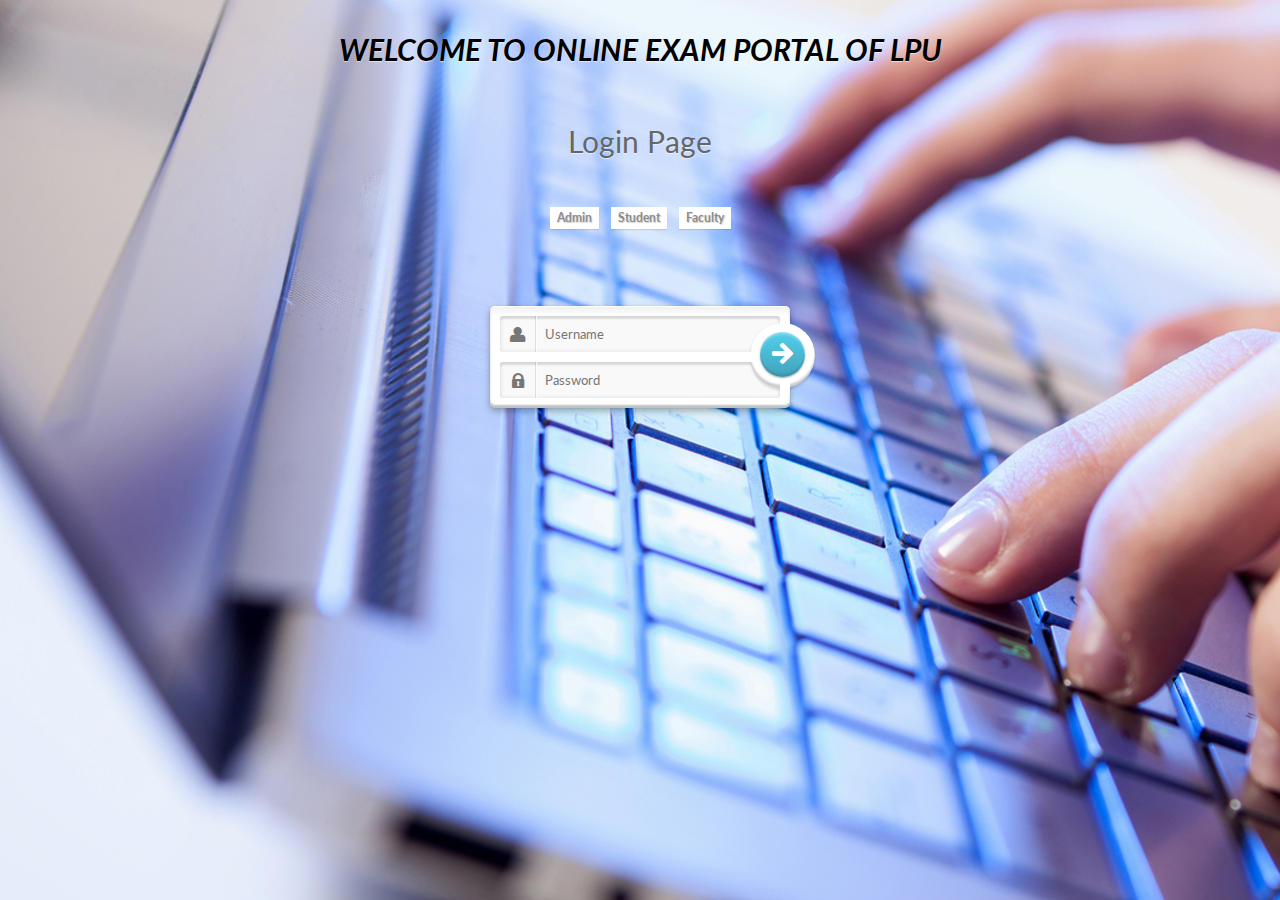
<file: index.html>
<!DOCTYPE html>
<html lang="en">

<head>

	<link rel="stylesheet" type="text/css" href="css/style.css" />


</head>

<body>
	<div class="container">


		<header>

			<h1 id="i78">WELCOME TO ONLINE EXAM PORTAL OF LPU</h1><br><br><br>
			<h1 id="i1"><strong>Login Page</strong> </h1><br><br>

			<nav class="codrops-demos">
				<a class="current-demo" id="c1" onclick="function1()">Admin</a>
				<a class="current-demo" id="c2" onclick="function2()">Student</a>
				<a class="current-demo" id="c3" onclick="function3()">Faculty</a>

			</nav>



		</header>

		<section class="main">
			<form class="form-1">
				<p class="field">
					<input type="text" id="username" name="username" placeholder="Username">
					<i class="icon-user icon-large"></i>
				</p>
				<p class="field">
					<input type="password" id="password" name="password" placeholder="Password">
					<i class="icon-lock icon-large"></i>
				</p>
				<p class="submit">
					<button type="submit" name="submit" onclick="validate()"><i
							class="icon-arrow-right icon-large"></i></button>
				</p>
			</form>
		</section>
	</div>
	<script src="js/modernizr.custom.63321.js"></script>
</body>

</html>
</file>
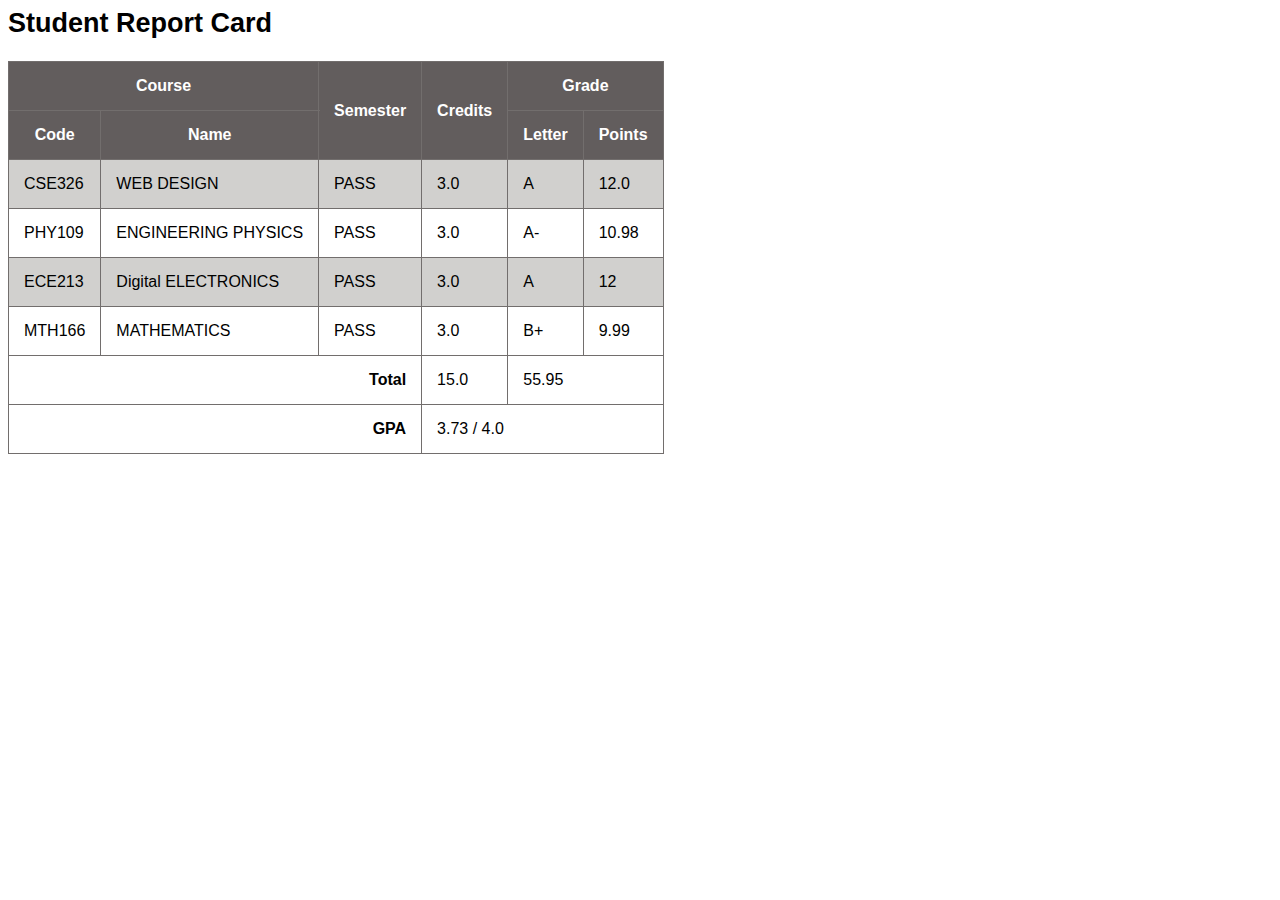
<file: result.html>
<head>
    <title> Student Report Card </title>
    <h2> Student Report Card </h2>
  </head>
  <link rel="stylesheet" href="css/result.css">
  <body>
    <table>
      <thead>
        <tr>
          <td colspan="3">Course </td>
          <td rowspan="2"> Semester </td>
          <td rowspan="2"> Credits </td>
          <td colspan="2"> Grade </td>
        </tr>
        <tr>
          <td>Code </td>
          <td colspan="2"> Name </td>
          <td> Letter </td>
          <td> Points </td>
        </tr>
      </thead>
      <tbody>
        <tr>
          <td>CSE326</td>
          <td colspan="2">WEB DESIGN</td>
          <td>PASS</td>
          <td> 3.0 </td>
          <td> A </td>
          <td> 12.0 </td>
        </tr>
        <tr>
          <td>PHY109 </td>
          <td colspan="2">ENGINEERING PHYSICS</td>
          <td>PASS</td>
          <td> 3.0 </td>
          <td> A- </td>
          <td> 10.98 </td>
        </tr>
        <tr>
          <td>ECE213</td>
          <td colspan="2">Digital ELECTRONICS</td>
          <td>PASS</td>
          <td> 3.0 </td>
          <td> A </td>
          <td> 12 </td>
        </tr>
        <tr>
          <td>MTH166</td>
          <td colspan="2">MATHEMATICS</td>
          <td>PASS</td>
          <td> 3.0 </td>
          <td> B+ </td>
          <td> 9.99</td>
        </tr>
      </tbody>
      <tfoot>
        <tr>
          <td colspan="4" class="footer">Total</td>
          <td> 15.0 </td>
          <td colspan="2">55.95 </td>
        </tr>
        <tr>
          <td colspan="4" class="footer">GPA</td>
          <td colspan="3">3.73 / 4.0 </td>
        </tr>
    </table>
  </body>
</file>
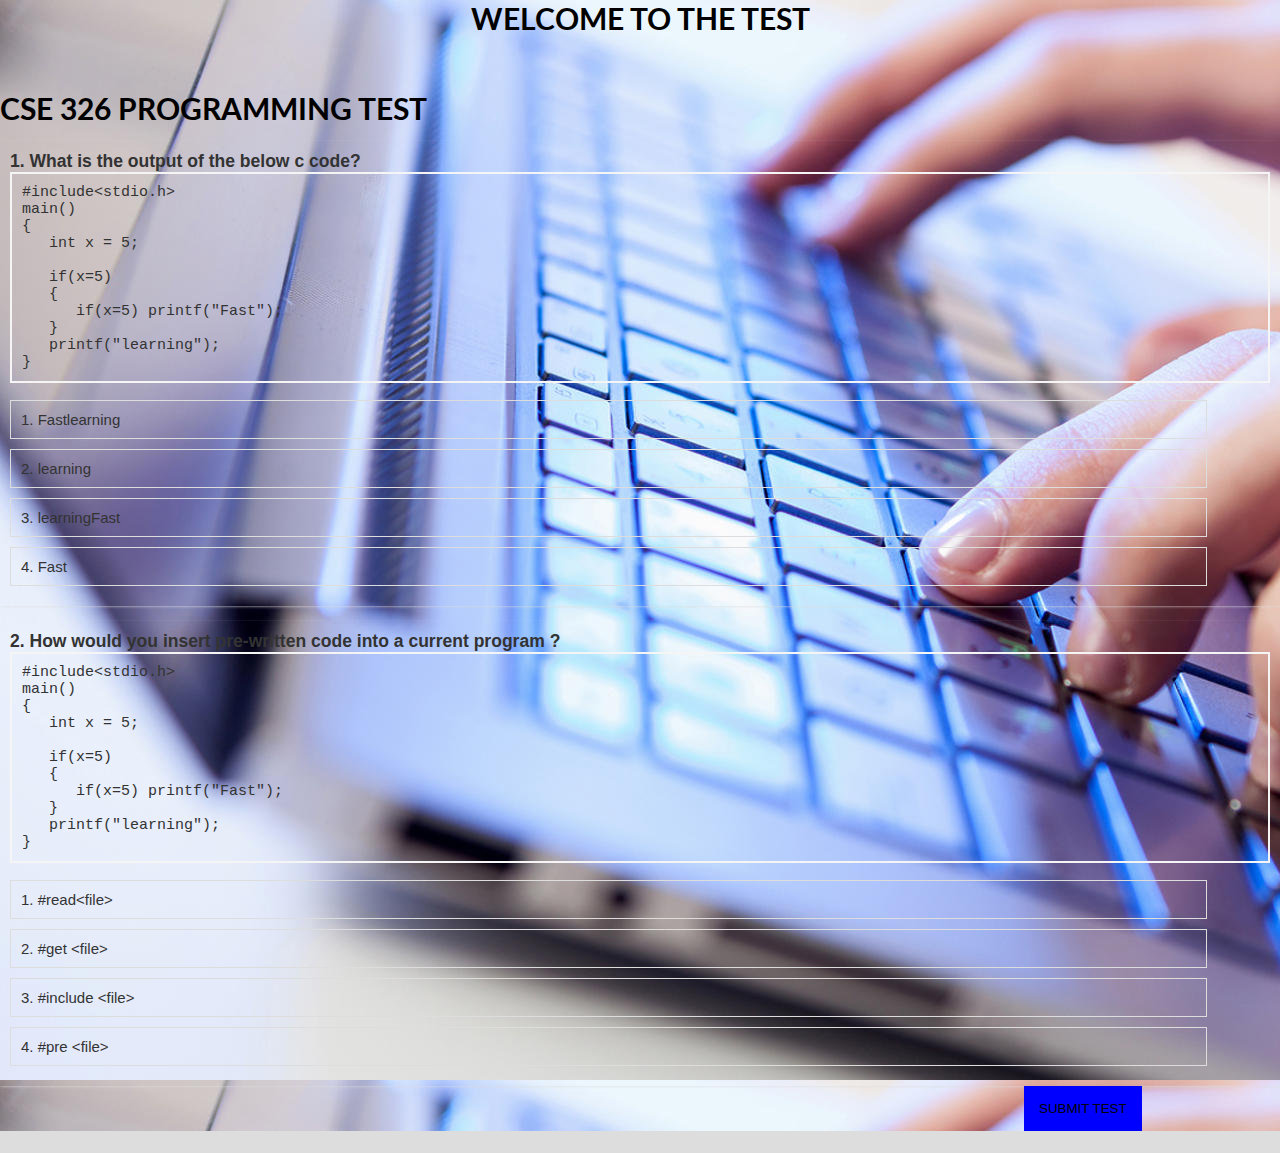
<file: test.html>
<!DOCTYPE html>
<html>
   <head>
      <title>C Programming Language Output this code Quizzes 1</title>
    
                <link rel="stylesheet" type="text/css" href="./css/style.css" />

    
   </head>
  
   <body >
      <h1 style="text-align: center;">WELCOME TO THE TEST</h1>
      <br><br><br>
      <h1>CSE 326 PROGRAMMING TEST</h1>

<div class="scp-quizzes-main">
<div class="scp-quizzes-data">
  <h3>1. What is the output of the below c code?</h3>
    <pre>#include&lt;stdio.h>	
main() 
{
   int x = 5;
   
   if(x=5)
   {	
      if(x=5) printf("Fast");
   } 
   printf("learning");
}</pre>
<br/>
    <input type="radio" id="Fastlearning" name="question1">
       <label for="Fastlearning">1. Fastlearning</label><br/>
    <input type="radio"  name="question1" >
       <label id="q1">2. learning</label><br/>
    <input type="radio" name="question1">
       <label id="q2">3. learningFast</label> <br/>
    <input type="radio" name="question1">
     <label id="q3">4. Fast</label> 
 </div>
 <div class="scp-quizzes-data">
  <h3>2. How would you insert pre-written code into a current program ?</h3>
    <pre>#include&lt;stdio.h>	
main() 
{
   int x = 5;
   
   if(x=5)
   {	
      if(x=5) printf("Fast");
   } 
   printf("learning");
}</pre>
<br/>
    <input type="radio" name="question2" >
       <label id="q11">1. #read&lt;file></label><br/>
    <input type="radio"  name="question2" >
       <label id="q22">2. #get &lt;file></label><br/>
    <input type="radio" name="question2" id="inculdefile">
       <label for="inculdefile">3. #include &lt;file></label> <br/>
    <input type="radio" name="question2" >
     <label id="q33">4. #pre &lt;file></label> 
 </div>
</div>
<button type="submit" style="font-weight: 50px;; margin-left: 80%; background-color: blue; border: brown; padding: 15px;" onclick="func()">SUBMIT TEST</button>
<script>
    document.getElementById("q1").addEventListener("click",function(){
        document.getElementById("q1").style.backgroundColor="red";  
      alert('WRONG ANSWER TRY AGAIN');
      });
        document.getElementById("q2").addEventListener("click",function(){
        document.getElementById("q2").style.backgroundColor="red";   
        alert('WRONG ANSWER TRY AGAIN');
      });
        document.getElementById("q3").addEventListener("click",function(){
        document.getElementById("q3").style.backgroundColor="red";  
        alert('WRONG ANSWER TRY AGAIN');
       });
        document.getElementById("q11").addEventListener("click",function(){
        document.getElementById("q11").style.backgroundColor="red";
        alert('WRONG ANSWER TRY AGAIN');
         });
        document.getElementById("q22").addEventListener("click",function(){
        document.getElementById("q22").style.backgroundColor="red"; 
        alert('WRONG ANSWER TRY AGAIN');
        });
        document.getElementById("q33").addEventListener("click",function(){
        document.getElementById("q33").style.backgroundColor="red"; 
        alert('WRONG ANSWER TRY AGAIN');
        });
        function func()
        {
           alert("Test submitted");
           window.location="student.html";
           alert("Test");
        }
        
</script>
</body></html>
</file>
<file: css/result.css>
html {
    font-family:arial;
    font-size: 18px;
  }
  
  td {
    border: 1px solid #726E6D;
    padding: 15px;
  }
  
  thead{
    font-weight:bold;
    text-align:center;
    background: #625D5D;
    color:white;
  }
  
  table {
    border-collapse: collapse;
  }
  
  .footer {
    text-align:right;
    font-weight:bold;
  }
  
  tbody >tr:nth-child(odd) {
    background: #D1D0CE;
  }
</file>
<file: css/style.css>
@import url('demo.css');
@import url('font-awesome.css');

/* GLOBALS */

*,
*:after,
*:before {
    -webkit-box-sizing: border-box;
    -moz-box-sizing: border-box;
    -ms-box-sizing: border-box;
    -o-box-sizing: border-box;
    box-sizing: border-box;
    padding: 0;
    margin: 0;
}

.clearfix:after {
    content: "";
    display: table;
    clear: both;
}

.form-1 {
    /* Size & position */
    width: 300px;
    margin: 60px auto 30px;
    padding: 10px;
    position: relative; /* For the submit button positioning */

    /* Styles */
    box-shadow: 
        0 0 1px rgba(0, 0, 0, 0.3), 
        0 3px 7px rgba(0, 0, 0, 0.3), 
        inset 0 1px rgba(255,255,255,1),
        inset 0 -3px 2px rgba(0,0,0,0.25);
    border-radius: 5px;
    background: rgb(243, 235, 235); /* Fallback */
    background: -moz-linear-gradient(#eeefef, #ffffff 10%);
    background: -ms-linear-gradient(#eeefef, #ffffff 10%);
    background: -o-linear-gradient(#eeefef, #ffffff 10%);
    background: -webkit-gradient(linear, 0 0, 0 100%, from(#eeefef), color-stop(0.1, #ffffff));
    background: -webkit-linear-gradient(#eeefef, #ffffff 10%);
    background: linear-gradient(#eeefef, #ffffff 10%);
}

.form-1 .field {
    position: relative; /* For the icon positioning */
}

.form-1 .field i {
    /* Size and position */
    left: 0px;
    top: 0px;
    position: absolute;
    height: 36px;
    width: 36px;

    /* Line */
    border-right: 1px solid rgba(0, 0, 0, 0.1);
    box-shadow: 1px 0 0 rgba(255, 255, 255, 0.7);

    /* Styles */
    color: #777777;
    text-align: center;
    line-height: 42px;
    -webkit-transition: all 0.3s ease-out;
    -moz-transition: all 0.3s ease-out;
    -ms-transition: all 0.3s ease-out;
    -o-transition: all 0.3s ease-out;
    transition: all 0.3s ease-out;
    pointer-events: none;
}

.form-1 input[type=text],
.form-1 input[type=password] {
    font-family: 'Lato', Calibri, Arial, sans-serif;
    font-size: 13px;
    font-weight: 400;
    text-shadow: 0 1px 0 rgba(255,255,255,0.8);
    /* Size and position */
    width: 100%;
    padding: 10px 18px 10px 45px;

    /* Styles */
    border: none; /* Remove the default border */
    box-shadow: 
        inset 0 0 5px rgba(0,0,0,0.1),
        inset 0 3px 2px rgba(0,0,0,0.1);
    border-radius: 3px;
    background: #f9f9f9;
    color: #777;
    -webkit-transition: color 0.3s ease-out;
    -moz-transition: color 0.3s ease-out;
    -ms-transition: color 0.3s ease-out;
    -o-transition: color 0.3s ease-out;
    transition: color 0.3s ease-out;
}

.form-1 input[type=text] {
    margin-bottom: 10px;
}

.form-1 input[type=text]:hover ~ i,
.form-1 input[type=password]:hover ~ i {
    color: #52cfeb;
}

.form-1 input[type=text]:focus ~ i,
.form-1 input[type=password]:focus ~ i {
    color: #42A2BC;
}

.form-1 input[type=text]:focus,
.form-1 input[type=password]:focus,
.form-1 button[type=submit]:focus {
    outline: none;
}

.form-1 .submit {
    /* Size and position */
    width: 65px;
    height: 65px;
    position: absolute;
    top: 17px;
    right: -25px;
    padding: 10px;
    z-index: 2;

    /* Styles */
    background: #ffffff;
    border-radius: 50%;
    box-shadow: 
        0 0 2px rgba(0,0,0,0.1),
        0 3px 2px rgba(0,0,0,0.1),
        inset 0 -3px 2px rgba(0,0,0,0.2);
}

.form-1 .submit:after {
    /* Size and position */
    content: "";
    width: 10px;
    height: 10px;
    position: absolute;
    top: -2px;
    left: 30px;

    /* Styles */
    background: #ffffff;
    
    /* Other masks trick */
    box-shadow: 0 62px white, -32px 31px white;
}

.form-1 button {
    /* Size and position */
    width: 100%;
    height: 100%;
    margin-top: -1px;

    /* Icon styles */
    font-size: 1.4em;
    line-height: 1.75;
    color: white;

    /* Styles */
    border: none; /* Remove the default border */
    border-radius: inherit;
    background: #52cfeb; /* Fallback */
    background: -moz-linear-gradient(#52cfeb, #42A2BC);
    background: -ms-linear-gradient(#52cfeb, #42A2BC);
    background: -o-linear-gradient(#52cfeb, #42A2BC);
    background: -webkit-gradient(linear, 0 0, 0 100%, from(#52cfeb), to(#42A2BC));
    background: -webkit-linear-gradient(#52cfeb, #42A2BC);
    background: linear-gradient(#52cfeb, #42A2BC);
    box-shadow: 
        inset 0 1px 0 rgba(255,255,255,0.3),
        0 1px 2px rgba(0,0,0,0.35),
        inset 0 3px 2px rgba(255,255,255,0.2),
        inset 0 -3px 2px rgba(0,0,0,0.1);

    cursor: pointer;
}

.form-1 button:hover,
.form-1 button[type=submit]:focus {
    background: #52cfeb;
    -webkit-transition: all 0.3s ease-out;
    -moz-transition: all 0.3s ease-out;
    -ms-transition: all 0.3s ease-out;
    -o-transition: all 0.3s ease-out;
    transition: all 0.3s ease-out;
}

.form-1 button:active {
    background: #42A2BC;
    box-shadow: 
        inset 0 0 5px rgba(0,0,0,0.3),
        inset 0 3px 4px rgba(0,0,0,0.3);
}


/* Demo 2 */

.form-2 {
    /* Size and position */
    width: 340px;
    margin: 60px auto 30px;
    padding: 15px;
    position: relative;

    /* Styles */
    background: #fffaf6;
    border-radius: 4px;
    color: #7e7975;
    box-shadow:
        0 2px 2px rgba(0,0,0,0.2),        
        0 1px 5px rgba(0,0,0,0.2),        
        0 0 0 12px rgba(255,255,255,0.4); 
}

.form-2 h1 {
    font-size: 15px;
    font-weight: bold;
    color: #bdb5aa;
    padding-bottom: 8px;
    border-bottom: 1px solid #EBE6E2;
    text-shadow: 0 2px 0 rgba(255,255,255,0.8);
    box-shadow: 0 1px 0 rgba(255,255,255,0.8);
}

.form-2 h1 .log-in,
.form-2 h1 .sign-up {
    display: inline-block;
    text-transform: uppercase;
}

.form-2 h1 .log-in {
    color: #6c6763;
    padding-right: 2px;
}

.form-2 h1 .sign-up {
    color: #ffb347;
    padding-left: 2px;
}

.form-2 .float {
    width: 50%;
    float: left;
    padding-top: 15px;
    border-top: 1px solid rgba(255,255,255,1);
}

.form-2 .float:first-of-type {
    padding-right: 5px;
}

.form-2 .float:last-of-type {
    padding-left: 5px;
}

.form-2 label {
    display: block;
    padding: 0 0 5px 2px;
    cursor: pointer;
    text-transform: uppercase;
    font-weight: 400;
    text-shadow: 0 1px 0 rgba(255,255,255,0.8);
    font-size: 11px;
}

.form-2 label i {
    margin-right: 5px; /* Gap between icon and text */
    display: inline-block;
    width: 10px;
}

.form-2 input[type=text],
.form-2 input[type=password] {
    font-family: 'Lato', Calibri, Arial, sans-serif;
    font-size: 13px;
    font-weight: 400;
    display: block;
    width: 100%;
    padding: 5px;
    margin-bottom: 5px;
    border: 3px solid #ebe6e2;
    border-radius: 5px;
    -webkit-transition: all 0.3s ease-out;
    -moz-transition: all 0.3s ease-out;
    -ms-transition: all 0.3s ease-out;
    -o-transition: all 0.3s ease-out;
    transition: all 0.3s ease-out;
}

.form-2 input[type=text]:hover,
.form-2 input[type=password]:hover {
    border-color: #CCC;
}

.form-2 label:hover ~ input {
    border-color: #CCC;
}

.form-2 input[type=text]:focus,
.form-2 input[type=password]:focus {
    border-color: #BBB;
    outline: none; /* Remove Chrome's outline */
}

.form-2 input[type=submit],
.form-2 .log-twitter {
    /* Size and position */
    width: 49%;
    height: 38px;
    float: left;
    position: relative;

    /* Styles */
    box-shadow: inset 0 1px rgba(255,255,255,0.3);
    border-radius: 3px;
    cursor: pointer;

    /* Font styles */
    font-family: 'Lato', Calibri, Arial, sans-serif;
    font-size: 14px;
    line-height: 38px; /* Same as height */
    text-align: center;
    font-weight: bold;
}

.form-2 input[type=submit] {
    margin-left: 1%;
    background: #fbd568; /* Fallback */
    background: -moz-linear-gradient(#fbd568, #ffb347);
    background: -ms-linear-gradient(#fbd568, #ffb347);
    background: -o-linear-gradient(#fbd568, #ffb347);
    background: -webkit-gradient(linear, 0 0, 0 100%, from(#fbd568), to(#ffb347));
    background: -webkit-linear-gradient(#fbd568, #ffb347);
    background: linear-gradient(#fbd568, #ffb347);
    border: 1px solid #f4ab4c;
    color: #996319;
    text-shadow: 0 1px rgba(255,255,255,0.3);
}

.form-2 .log-twitter {
    margin-right: 1%;
    background: #34a5cf; /* Fallback */
    background: -moz-linear-gradient(#34a5cf, #2a8ac4);
    background: -ms-linear-gradient(#34a5cf, #2a8ac4);
    background: -o-linear-gradient(#34a5cf, #2a8ac4);
    background: -webkit-gradient(linear, 0 0, 0 100%, from(#34a5cf), to(#2a8ac4));
    background: -webkit-linear-gradient(#34a5cf, #2a8ac4);
    background: linear-gradient(#34a5cf, #2a8ac4);
    border: 1px solid #2b8bc7;
    color: #ffffff;
    text-shadow: 0 -1px rgba(0,0,0,0.3);
    text-decoration: none;
}

.form-2 input[type=submit]:hover,
.form-2 .log-twitter:hover {
    box-shadow: 
        inset 0 1px rgba(255,255,255,0.3), 
        inset 0 20px 40px rgba(255,255,255,0.15);
}

.form-2 input[type=submit]:active,
.form-2 .log-twitter:active{
    top: 1px;
}

/* Fallback fro broswers that don't support box shadows */
.no-boxshadow .form-2 input[type=submit]:hover {
    background: #ffb347;
}

.no-boxshadow .form-2 .log-twitter:hover {
    background: #2a8ac4;
}

.form-2 p:last-of-type {
    clear: both;    
}

.form-2 .opt {
    text-align: right;
    margin-right: 3px;
}

.form-2 label[for=showPassword] {
    display: inline-block;
    margin-bottom: 10px;
    font-size: 11px;
    font-weight: 400;
    text-transform: capitalize;
}

.form-2 input[type=checkbox] {
    vertical-align: middle;
    margin: -1px 5px 0 1px;
}

/* Demo 3 */

.form-3 {
    font-family: 'Ubuntu', 'Lato', sans-serif;
    font-weight: 400;
    /* Size and position */
    width: 300px;
    position: relative;
    margin: 60px auto 30px;
    padding: 10px;
    overflow: hidden;

    /* Styles */
    background: #111; 
    border-radius: 0.4em;
    border: 1px solid #191919;
    box-shadow: 
        inset 0 0 2px 1px rgba(255,255,255,0.08), 
        0 16px 10px -8px rgba(0, 0, 0, 0.6);
}

.form-3 label {
    /* Size and position */
    width: 50%;
    float: left;
    padding-top: 9px;

    /* Styles */
    color: #ddd;
    font-size: 12px;
    text-transform: uppercase;
    letter-spacing: 1px;
    text-shadow: 0 1px 0 #000;
    text-indent: 10px;
    font-weight: 700;
    cursor: pointer;
}

.form-3 input[type=text],
.form-3 input[type=password] {
    /* Size and position */
    width: 50%;
    float: left;
    padding: 8px 5px;
    margin-bottom: 10px;
    font-size: 12px;

    /* Styles */
    background: #1f2124; /* Fallback */
    background: -moz-linear-gradient(#1f2124, #27292c);
    background: -ms-linear-gradient(#1f2124, #27292c);
    background: -o-linear-gradient(#1f2124, #27292c);
    background: -webkit-gradient(linear, 0 0, 0 100%, from(#1f2124), to(#27292c));
    background: -webkit-linear-gradient(#1f2124, #27292c);
    background: linear-gradient(#1f2124, #27292c);    
    border: 1px solid #000;
    box-shadow:
        0 1px 0 rgba(255,255,255,0.1);
    border-radius: 3px;

    /* Font styles */
    font-family: 'Ubuntu', 'Lato', sans-serif;
    color: #fff;

}

.form-3 input[type=text]:hover,
.form-3 input[type=password]:hover,
.form-3 label:hover ~ input[type=text],
.form-3 label:hover ~ input[type=password] {
    background: #27292c;
}

.form-3 input[type=text]:focus, 
.form-3 input[type=password]:focus {
    box-shadow: inset 0 0 2px #000;
    background: #494d54;
    border-color: #51cbee;
    outline: none; /* Remove Chrome outline */
}

.form-3 p:nth-child(3),
.form-3 p:nth-child(4) {
    float: left;
    width: 50%;
}

.form-3 label[for=remember] {
    width: auto;
    float: none;
    display: inline-block;
    text-transform: capitalize;
    font-size: 11px;
    font-weight: 400;
    letter-spacing: 0px;
    text-indent: 2px;
}

.form-3 input[type=checkbox] {
    margin-left: 10px;
    vertical-align: middle;
}

.form-3 input[type=submit] {
    /* Width and position */
    width: 100%;
    padding: 8px 5px;
  
    /* Styles */
    border: 1px solid #0273dd; /* Fallback */
    border: 1px solid rgba(0,0,0,0.4);
    box-shadow:
        inset 0 1px 0 rgba(255,255,255,0.3),
        inset 0 10px 10px rgba(255,255,255,0.1);
    border-radius: 3px;
    background: #38a6f0;
    cursor:pointer;
  
    /* Font styles */
    font-family: 'Ubuntu', 'Lato', sans-serif;
    color: white;
    font-weight: 700;
    font-size: 15px;
    text-shadow: 0 -1px 0 rgba(0,0,0,0.8);
}

.form-3 input[type=submit]:hover { 
    box-shadow: inset 0 1px 0 rgba(255,255,255,0.6);
}

.form-3 input[type=submit]:active { 
    background: #287db5;
    box-shadow: inset 0 0 3px rgba(0,0,0,0.6);
    border-color: #000; /* Fallback */
    border-color: rgba(0,0,0,0.9);
}

.no-boxshadow .form-3 input[type=submit]:hover {
    background: #2a92d8;
}

.form-3:after {
    /* Size and position */
    content: "";
    height: 1px;
    width: 33%;
    position: absolute;
    left: 20%;
    top: 0;

    /* Styles */
    background: -moz-linear-gradient(left, transparent, #444, #b6b6b8, #444, transparent);
    background: -ms-linear-gradient(left, transparent, #444, #b6b6b8, #444, transparent);
    background: -o-linear-gradient(left, transparent, #444, #b6b6b8, #444, transparent);
    background: -webkit-gradient(linear, 0 0, 100% 0, from(transparent), color-stop(0.25, #444), color-stop(0.5, #b6b6b8), color-stop(0.75, #444), to(transparent));
    background: -webkit-linear-gradient(left, transparent, #444, #b6b6b8, #444, transparent);
    background: linear-gradient(left, transparent, #444, #b6b6b8, #444, transparent);
}

.form-3:before {
    /* Size and position */
    content: "";
    width: 8px;
    height: 5px;
    position: absolute;
    left: 34%;
    top: -7px;
    
    /* Styles */
    border-radius: 50%;
    box-shadow: 0 0 6px 4px #fff;
}

.form-3 p:nth-child(1):before{
    /* Size and position */
    content:"";
    width:250px;
    height:100px;
    position:absolute;
    top:0;
    left:45px;

    /* Styles */
    -webkit-transform: rotate(75deg);
    -moz-transform: rotate(75deg);
    -ms-transform: rotate(75deg);
    -o-transform: rotate(75deg);
    transform: rotate(75deg);
    background: -moz-linear-gradient(50deg, rgba(255,255,255,0.15), rgba(0,0,0,0));
    background: -ms-linear-gradient(50deg, rgba(255,255,255,0.15), rgba(0,0,0,0));
    background: -o-linear-gradient(50deg, rgba(255,255,255,0.15), rgba(0,0,0,0));
    background: -webkit-linear-gradient(50deg, rgba(255,255,255,0.15), rgba(0,0,0,0));
    background: linear-gradient(50deg, rgba(255,255,255,0.15), rgba(0,0,0,0));
    pointer-events:none;
}

.no-pointerevents .form-3 p:nth-child(1):before {
    display: none;
}

/* Demo 4 */

.form-4 {
    /* Size and position */
    width: 300px;
    margin: 60px auto 30px;
    padding: 10px;
    position: relative;

    /* Font styles */
    font-family: 'Raleway', 'Lato', Arial, sans-serif;
    color: white;
    text-shadow: 0 2px 1px rgba(0,0,0,0.3);
}

.form-4 h1 {
    font-size: 22px;
    padding-bottom: 20px;
}

.form-4 input[type=text],
.form-4 input[type=password] {
    /* Size and position */
    width: 100%;
    padding: 8px 4px 8px 10px;
    margin-bottom: 15px;

    /* Styles */
    border: 1px solid #4e3043; /* Fallback */
    border: 1px solid rgba(78,48,67, 0.8);
    background: rgba(0,0,0,0.15);
    border-radius: 2px;
    box-shadow: 
        0 1px 0 rgba(255,255,255,0.2), 
        inset 0 1px 1px rgba(0,0,0,0.1);
    -webkit-transition: all 0.3s ease-out;
    -moz-transition: all 0.3s ease-out;
    -ms-transition: all 0.3s ease-out;
    -o-transition: all 0.3s ease-out;
    transition: all 0.3s ease-out;

    /* Font styles */
    font-family: 'Raleway', 'Lato', Arial, sans-serif;
    color: #fff;
    font-size: 13px;
}

/* Placeholder style (from http://stackoverflow.com/questions/2610497/change-an-inputs-html5-placeholder-color-with-css) */

.form-4 input::-webkit-input-placeholder {
    color: rgba(37,21,26,0.5);
    text-shadow: 0 1px 0 rgba(255,255,255,0.15);
}

.form-4 input:-moz-placeholder {
    color: rgba(37,21,26,0.5);
    text-shadow: 0 1px 0 rgba(255,255,255,0.15);
}

.form-4 input:-ms-input-placeholder {
    color: rgba(37,21,26,0.5);
    text-shadow: 0 1px 0 rgba(255,255,255,0.15);
}

.form-4 input[type=text]:hover,
.form-4 input[type=password]:hover {
    border-color: #333;
}

.form-4 input[type=text]:focus,
.form-4 input[type=password]:focus,
.form-4 input[type=submit]:focus {
    box-shadow: 
        0 1px 0 rgba(255,255,255,0.2), 
        inset 0 1px 1px rgba(0,0,0,0.1),
        0 0 0 3px rgba(255,255,255,0.15);
    outline: none;
}

/* Fallback */
.no-boxshadow .form-4 input[type=text]:focus,
.no-boxshadow .form-4 input[type=password]:focus {
    outline: 1px solid white;
}

.form-4 input[type=submit] {
    /* Size and position */
    width: 100%;
    padding: 8px 5px;
    
    /* Styles */
    background: #634056;
    background: -moz-linear-gradient(rgba(99,64,86,0.5), rgba(76,49,65,0.7));
    background: -ms-linear-gradient(rgba(99,64,86,0.5), rgba(76,49,65,0.7));
    background: -o-linear-gradient(rgba(99,64,86,0.5), rgba(76,49,65,0.7));
    background: -webkit-gradient(linear, 0 0, 0 100%, from(rgba(99,64,86,0.5)), to(rgba(76,49,65,0.7)));
    background: -webkit-linear-gradient(rgba(99,64,86,0.5), rgba(76,49,65,0.7));
    background: linear-gradient(rgba(99,64,86,0.5), rgba(76,49,65,0.7));    
    border-radius: 5px;
    border: 1px solid #4e3043;
    box-shadow: inset 0 1px rgba(255,255,255,0.4), 0 2px 1px rgba(0,0,0,0.1);
    cursor: pointer;
    -webkit-transition: all 0.3s ease-out;
    -moz-transition: all 0.3s ease-out;
    -ms-transition: all 0.3s ease-out;
    -o-transition: all 0.3s ease-out;
    transition: all 0.3s ease-out;

    /* Font styles */
    color: white;
    text-shadow: 0 1px 0 rgba(0,0,0,0.3);
    font-size: 16px;
    font-weight: bold;
    font-family: 'Raleway', 'Lato', Arial, sans-serif;
}

.form-4 input[type=submit]:hover {
    box-shadow: 
        inset 0 1px rgba(255,255,255,0.2), 
        inset 0 20px 30px rgba(99,64,86,0.5);
}

/* Fallback */
.no-boxshadow .form-4 input[type=submit]:hover {
    background: #594642;
}

.form-4 label {
    display: none;
    padding: 0 0 5px 2px;
    cursor: pointer;
}

.form-4 label:hover ~ input {
    border-color: #333;
}

.no-placeholder .form-4 label {
    display: block;
}

/* Demo 5 */

.form-5 {
    /* Size and position */
    width: 300px;
    margin: 60px auto 30px;
    position: relative;

    /* Styles */
    border-radius: 5px;
    box-shadow: 0 0 5px rgba(0,0,0,0.1), 0 3px 2px rgba(0,0,0,0.1);
}

.form-5 p {
    width: 70%;
    float: left;
    border-radius: 5px 0 0 5px;
    border: 1px solid #fff;
    border-right: none;
}

.form-5 input[type=text],
.form-5 input[type=password] {
    /* Size and position */
    width: 100%;
    height: 50px;
    padding: 0 10px;

    /* Styles */
    border: none; /* Remove the default border */
    background: white; /* Fallback */
    background: rgba(255,255,255,0.2);
    box-shadow: 
        inset 0 0 10px rgba(255,255,255,0.5);

    /* Font styles */
    font-family: 'Montserrat', sans-serif;
    text-indent: 10px;
    color: #ee4c8d;
    text-shadow: 0 1px 2px rgba(0,0,0,0.3);
    font-size: 20px;       
}

.form-5 input[type=text] {
    border-bottom: 1px solid #fff; /* Fallback */
    border-bottom: 1px solid rgba(255,255,255,0.7);
    border-radius: 5px 0 0 0;
}

.form-5 input[type=password] {
    border-top: 1px solid #CCC; /* Fallback */
    border-top: 1px solid rgba(0,0,0,0.1);
    border-radius: 0 0 0 5px;
}

.form-5 input[type=text]:hover,
.form-5 input[type=password]:hover,
.form-5 input[type=text]:focus,
.form-5 input[type=password]:focus {
    background: #f7def7; /* Fallback */
    background: rgba(255,255,255,0.4);
    outline: none;
}

/* Placeholder style (from http://stackoverflow.com/questions/2610497/change-an-inputs-html5-placeholder-color-with-css) */

.form-5 input::-webkit-input-placeholder {
    color: #fff;
    text-shadow: 0 -1px 1px rgba(0,0,0,0.4);
    font-family: 'Handlee', cursive;
}

.form-5 input:-moz-placeholder {
    color: #fff;
    text-shadow: 0 -1px 1px rgba(0,0,0,0.4);
    font-family: 'Handlee', cursive;
}

.form-5 input:-ms-input-placeholder {
    color: #fff;
    text-shadow: 0 -1px 1px rgba(0,0,0,0.4);
    font-family: 'Handlee', cursive;
}

.form-5 button {
    /* Size and position */
    width: 30%;
    height: 102px;
    float: left;
    position: relative;
    overflow: hidden;

    /* Styles */
    background: #ee4c8d;
    background: url(../images/noise.png), -moz-radial-gradient(center, ellipse cover, #ee4c8d 0%, #b53467 100%);
    background: url(../images/noise.png), -webkit-gradient(radial, center center, 0px, center center, 100%, color-stop(0%,#ee4c8d), color-stop(100%,#b53467));
    background: url(../images/noise.png), -webkit-radial-gradient(center, ellipse cover, #ee4c8d 0%,#b53467 100%);
    background: url(../images/noise.png), -o-radial-gradient(center, ellipse cover, #ee4c8d 0%,#b53467 100%);
    background: url(../images/noise.png), -ms-radial-gradient(center, ellipse cover, #ee4c8d 0%,#b53467 100%);
    background: url(../images/noise.png), radial-gradient(ellipse at center, #ee4c8d 0%,#b53467 100%);

    border-radius: 0 5px 5px 0;
    box-shadow:
        inset 0 0 4px rgba(255, 255, 255, 0.7), 
        inset 0 0 0 1px rgba(0, 0, 0, 0.2);
    border: none;
    border-left: 1px solid silver;
    cursor: pointer;  
    line-height: 102px; /* Same as height */
}

.form-5 button i {
    position: absolute;
    width: 100%;
    height: 100%;
    top: 0;
    left: -20px;
    font-size: 64px;
    line-height: 109px;
    color: #8d1645;
    -ms-filter:"progid:DXImageTransform.Microsoft.Alpha(Opacity=0)";
    filter: alpha(opacity=0);
    opacity: 0;
    text-shadow: 0 1px 0 rgba(255,255,255,0.4);
    -webkit-transition: all 0.2s ease-out;
    -moz-transition: all 0.2s ease-out;
    -ms-transition: all 0.2s ease-out;
    -o-transition: all 0.2s ease-out;
    transition: all 0.2s ease-out;
}

.form-5 button span {
    display: block;

    /* Font styles */ 
    color: #8d1645;
    font-family: 'Montserrat', Arial, sans-serif; 
    font-size: 20px;
    text-shadow: 0 1px 0 rgba(255,255,255,0.4);

    -webkit-transform: rotate(-90deg);
    -moz-transform: rotate(-90deg);
    -ms-transform: rotate(-90deg);
    -o-transform: rotate(-90deg);
    transform: rotate(-90deg);
    -webkit-transition: all 0.2s linear;
    -moz-transition: all 0.2s linear;
    -ms-transition: all 0.2s linear;
    -o-transition: all 0.2s linear;
    transition: all 0.2s linear;
    /* -webkit-backface-visibility: hidden; */
}

/* Focus and hover on button */

.form-5 button:focus {
    outline: none;
}

.form-5 button:hover span,
.form-5 button:focus span {
    -ms-filter:"progid:DXImageTransform.Microsoft.Alpha(Opacity=0)";
    filter: alpha(opacity=0);
    opacity: 0;
    -webkit-transform: rotate(-90deg) translateY(-20px);
    -moz-transform: rotate(-90deg) translateY(-20px);
    -ms-transform: rotate(-90deg) translateY(-20px);
    -o-transform: rotate(-90deg) translateY(-20px);
    transform: rotate(-90deg) translateY(-20px);
}

.form-5 button:hover i,
.form-5 button:focus i {
    -ms-filter:"progid:DXImageTransform.Microsoft.Alpha(Opacity=50)";
    filter: alpha(opacity=50);
    opacity: 0.5;
    left: 0;
    -webkit-transition-delay: 0.2s;
    -moz-transition-delay: 0.2s;
    -o-transition-delay: 0.2s;
    -ms-transition-delay: 0.2s;
    transition-delay: 0.2s;
}

/* Click on button */

.form-5 button:active span,
.form-5 button:active i {
    -webkit-transition: none;
    -moz-transition: none;
    -ms-transition: none;
    -o-transition: none;
    transition: none; 
}

.form-5 button:active span {
    -ms-filter:"progid:DXImageTransform.Microsoft.Alpha(Opacity=0)";
    filter: alpha(opacity=0);
    opacity: 0;
}

.form-5 button:active i {
    -ms-filter:"progid:DXImageTransform.Microsoft.Alpha(Opacity=50)";
    filter: alpha(opacity=50);
    opacity: 0.5;
    left: 0;
    color: #fff;
}
.scp-quizzes-main{ width:100%; font-family:Verdana, Arial, Helvetica, sans-serif;}	 
.scp-quizzes-data{ 
box-shadow: 0px 1px 3px -1px #DCDCDC;
padding:10px;
margin-top:15px;
}
pre{ border:2px solid #f5f5f5; padding:10px; overflow-x:scroll;}
 input[type=radio] {
    display:none; 
}
input[type=radio] + label {
    display:inline-block;
	width:95%;
	padding:10px;
	border:1px solid #ddd;
	margin-bottom:10px;
	cursor:pointer;
}
input[type=radio] + label:hover{ border:1px solid #000000;}
input[type=radio]:checked + label { 
   background-image: none;
   background-color:#0C0;
	color:#fff;
	border:1px solid #0C0 !important;
	
}
</file>
